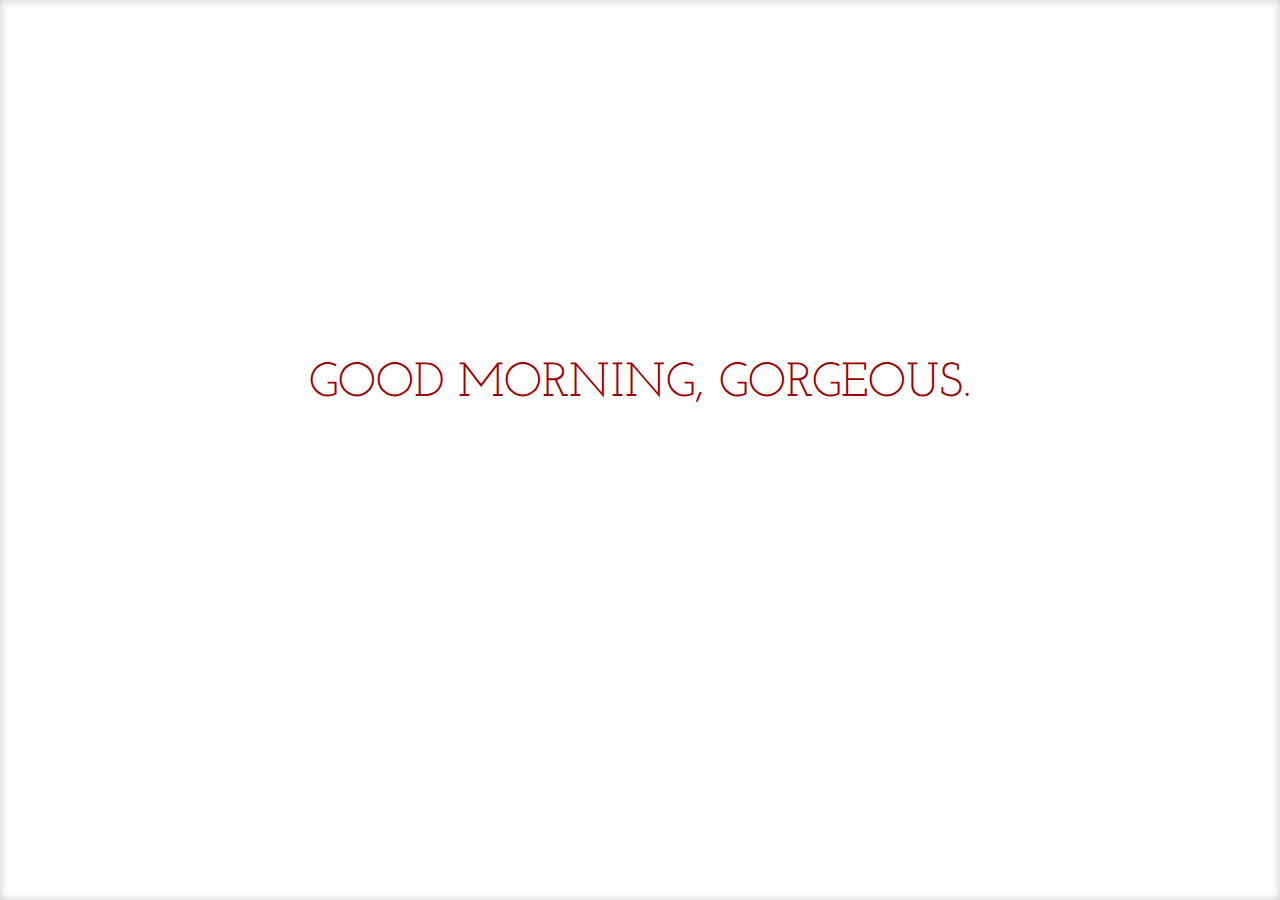
<file: codepen_NPywRV/index.html>
<!DOCTYPE html>
<html>

<head>

  <meta charset="UTF-8">

  <title>CodePen - A Pen by  Nick Perez Rivera</title>

  <link rel="stylesheet" href="css/reset.css">

  <link rel='stylesheet prefetch' href='http://maxcdn.bootstrapcdn.com/font-awesome/4.3.0/css/font-awesome.min.css'>

    <link rel="stylesheet" href="css/style.css" media="screen" type="text/css" />

</head>

<body>

  <div class='one red'>
  <h1>Are you ready?!</h1>
</div>
<div class='two white'>
  <h1>No, it's not a card!</h1>
</div>
<div class='three red'>
  <h1>Well, for us really.</h1>
</div>
<div class='four white'>
  <h1>I got something for you.</h1>
</div>
<div class='five red'>
  <h1>Happy Valentines Day!</h1>
  <i class="fa fa-heart"></i>
</div>
<div class='six white'>
  <h1>Good morning, gorgeous.</h1>
</div>

  <script src='http://codepen.io/assets/libs/fullpage/jquery.js'></script>

  <script src="js/index.js"></script>

</body>

</html>
</file>
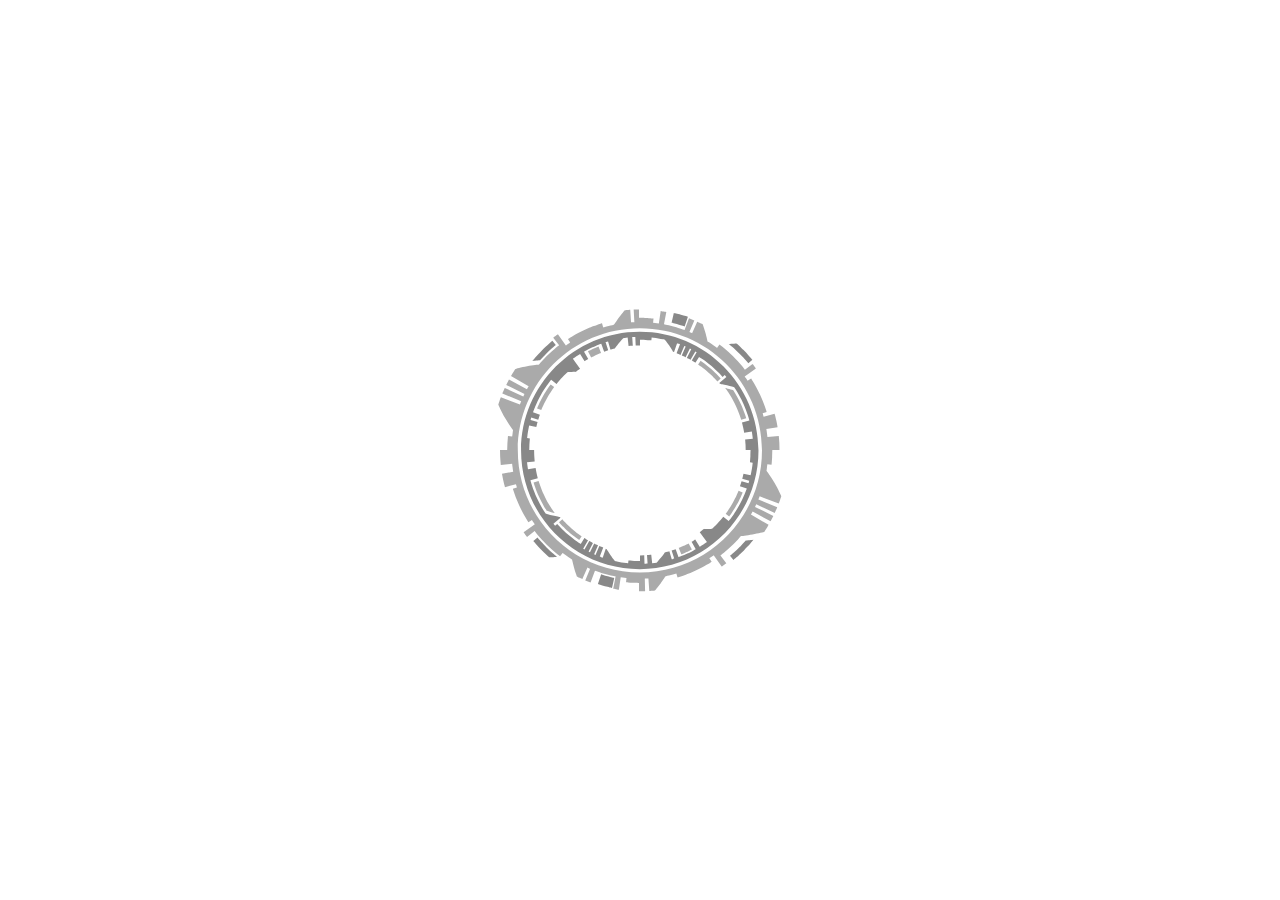
<file: conceptual-spinner/index.html>
<!DOCTYPE html>
<html>

<head>

  <meta charset="UTF-8">

  <title>CodePen - Conceptual spinner</title>

    <style>
body {
  background:url(http://eric-huguenin.com/build/css/img/bg_text_white.jpg);
}

.border, 
.inside {
  position:absolute;
  top:0;
  right:0;
  bottom:0;
  left:0;
  margin:auto;
}

.border {
  animation:borderAnim 300s linear infinite
}
@keyframes borderAnim {
  to {transform:rotate(360deg);}
}

.inside {
  animation:insideAnim 60s linear infinite
}
@keyframes insideAnim {
  to {transform:rotate(-360deg);}
}

</style>

    <script src="js/prefixfree.min.js"></script>

</head>

<body>

  <svg version="1.1" class="border" xmlns="http://www.w3.org/2000/svg" xmlns:xlink="http://www.w3.org/1999/xlink" x="0px" y="0px"
	 width="300px" height="300px" viewBox="0 0 300 300" enable-background="new 0 0 300 300" xml:space="preserve">
<g>
	<path fill="#888" d="M255.705,240.547c0,0-0.225,0.259-0.617,0.712c-0.395,0.451-0.94,1.113-1.662,1.845c-0.709,0.744-1.537,1.612-2.423,2.542
		c-0.443,0.465-0.901,0.945-1.367,1.434c-0.487,0.466-0.983,0.939-1.478,1.413c-0.992,0.945-1.984,1.891-2.914,2.777
		c-0.937,0.879-1.868,1.637-2.637,2.318c-1.554,1.346-2.59,2.243-2.59,2.243l3.442,4.161c0,0,1.344-1.163,3.358-2.907
		c0.503-0.437,1.048-0.91,1.625-1.41c0.554-0.525,1.137-1.08,1.741-1.653c1.195-1.16,2.515-2.352,3.751-3.627
		c1.226-1.286,2.452-2.572,3.602-3.777c1.15-1.205,2.126-2.417,3.012-3.413c0.871-1.009,1.596-1.85,2.104-2.438
		c0.481-0.611,0.756-0.96,0.756-0.96c0,0-1.907,0.274-3.862,0.431C257.625,240.392,255.705,240.547,255.705,240.547z"/>
	<path fill="#888" d="M120.037,276.996c-0.765-0.218-1.581-0.45-2.396-0.682c-1.625-0.483-3.277-0.882-4.474-1.317
		c-1.205-0.408-2.009-0.68-2.009-0.68l-3.255,9.667c0,0,0.867,0.292,2.167,0.731c1.292,0.466,3.072,0.902,4.826,1.422
		c0.88,0.249,1.761,0.499,2.586,0.732c0.83,0.214,1.614,0.38,2.281,0.539c1.337,0.309,2.229,0.515,2.229,0.515l2.229-9.954
		c0,0-0.827-0.191-2.066-0.477C121.534,277.346,120.807,277.194,120.037,276.996z"/>
	<path fill="#888" d="M63.728,254.041c-0.963-0.855-2.133-1.802-3.304-2.908c-1.166-1.111-2.409-2.297-3.652-3.482
		c-1.238-1.191-2.386-2.472-3.508-3.626c-0.556-0.583-1.092-1.147-1.601-1.681c-0.483-0.558-0.94-1.085-1.362-1.572
		c-1.687-1.948-2.812-3.246-2.812-3.246l-4.161,3.442c0,0,0.938,1.083,2.344,2.709c0.713,0.804,1.505,1.777,2.426,2.755
		c0.927,0.972,1.915,2.01,2.904,3.047c0.496,0.517,0.992,1.033,1.48,1.542c0.51,0.487,1.012,0.966,1.498,1.43
		c0.972,0.927,1.88,1.792,2.658,2.533c0.765,0.755,1.464,1.317,1.932,1.734c0.474,0.411,0.744,0.645,0.744,0.645
		s1.935-0.11,3.87-0.22c1.9-0.105,3.832-0.341,3.832-0.341s-0.338-0.265-0.929-0.729C65.507,255.595,64.705,254.881,63.728,254.041z
		"/>
	<path fill="#888" d="M50.106,60.282c0,0,0.225-0.259,0.617-0.712c0.395-0.451,0.94-1.113,1.662-1.845c0.709-0.744,1.537-1.612,2.423-2.542
		c0.443-0.465,0.901-0.945,1.367-1.433c0.487-0.466,0.983-0.939,1.478-1.413c0.992-0.945,1.984-1.891,2.914-2.777
		c0.937-0.879,1.868-1.637,2.637-2.319c1.554-1.346,2.59-2.243,2.59-2.243l-3.442-4.161c0,0-1.343,1.163-3.358,2.907
		c-0.503,0.437-1.048,0.91-1.625,1.41c-0.554,0.525-1.137,1.08-1.741,1.653c-1.195,1.16-2.515,2.352-3.751,3.627
		c-1.226,1.286-2.452,2.572-3.601,3.777c-1.15,1.205-2.127,2.417-3.012,3.413c-0.871,1.009-1.596,1.85-2.104,2.438
		c-0.481,0.611-0.756,0.959-0.756,0.959c0,0,1.907-0.273,3.862-0.431C48.187,60.437,50.106,60.282,50.106,60.282z"/>
	<path fill="#888" d="M185.775,23.833c0.765,0.218,1.581,0.45,2.396,0.682c1.625,0.483,3.278,0.882,4.475,1.316
		c1.205,0.408,2.008,0.681,2.008,0.681l3.256-9.667c0,0-0.867-0.293-2.167-0.732c-1.292-0.465-3.072-0.902-4.826-1.421
		c-0.88-0.25-1.76-0.499-2.585-0.733c-0.831-0.213-1.614-0.38-2.282-0.539c-1.337-0.309-2.229-0.515-2.229-0.515l-2.229,9.954
		c0,0,0.827,0.191,2.066,0.477C184.278,23.483,185.005,23.635,185.775,23.833z"/>
	<path fill="#888" d="M242.084,46.788c0.963,0.855,2.133,1.802,3.303,2.908c1.166,1.111,2.409,2.296,3.652,3.482
		c1.237,1.191,2.385,2.472,3.508,3.625c0.555,0.583,1.092,1.147,1.601,1.682c0.483,0.558,0.94,1.085,1.362,1.572
		c1.687,1.948,2.812,3.246,2.812,3.246l4.161-3.442c0,0-0.938-1.083-2.344-2.708c-0.713-0.804-1.505-1.778-2.426-2.755
		c-0.927-0.973-1.915-2.01-2.903-3.047c-0.497-0.517-0.993-1.034-1.481-1.542c-0.51-0.487-1.012-0.966-1.498-1.43
		c-0.973-0.927-1.88-1.792-2.658-2.533c-0.765-0.755-1.464-1.317-1.932-1.734c-0.474-0.411-0.744-0.646-0.744-0.646
		s-1.935,0.11-3.87,0.22c-1.9,0.105-3.831,0.341-3.831,0.341s0.337,0.266,0.928,0.73C240.305,45.234,241.107,45.948,242.084,46.788z
		"/>
</g>
<path fill="#aaa" d="M290.788,195.03c-0.318-0.751-0.853-1.843-1.479-3.122c-1.289-2.571-2.892-5.86-4.834-9.055
	c-0.94-1.593-1.891-3.147-2.788-4.574c-0.887-1.425-1.837-2.745-2.596-3.847c-1.549-2.208-2.593-3.607-2.593-3.607
	s0.069-0.405,0.174-1.014c0.077-0.612,0.18-1.429,0.283-2.246c0.208-1.633,0.417-3.266,0.417-3.266l4.176,0.449
	c0,0,0.127-0.889,0.209-2.233c0.102-1.343,0.238-3.34,0.375-5.13c0.1-3.59,0.2-7.387,0.2-7.387h7.2c0,0-0.093-3.417-0.187-7.041
	c-0.137-1.808-0.274-3.512-0.377-4.868c-0.052-0.678-0.095-1.191-0.125-1.587c-0.026-0.396-0.058-0.569-0.058-0.569l-11.34,1.168
	c0,0-0.257-2.012-0.513-4.023c-0.214-2.018-0.602-4.009-0.601-4.009l11.243-1.882c0,0-0.152-0.854-0.381-2.135
	c-0.229-1.281-0.51-2.994-0.934-4.678c-0.391-1.69-0.781-3.381-1.074-4.649c-0.348-1.254-0.58-2.09-0.58-2.09l-11,2.994
	l-0.949-3.343l4.021-1.213c0,0-0.04-0.139-0.114-0.401c-0.077-0.26-0.172-0.648-0.344-1.125c-0.325-0.96-0.79-2.333-1.347-3.979
	c-0.516-1.662-1.306-3.532-2.095-5.557c-0.751-2.041-1.75-4.136-2.699-6.25c-1.934-4.213-4.139-8.299-5.911-11.291
	c-0.842-1.522-1.628-2.74-2.183-3.589c-0.548-0.854-0.86-1.342-0.86-1.342l-3.527,2.281c0,0-0.704-1.097-1.407-2.195
	c-0.756-1.062-1.513-2.124-1.513-2.124l11.274-7.958c0,0-0.837-1.176-1.674-2.353c-0.41-0.595-0.846-1.169-1.187-1.59
	c-0.334-0.426-0.557-0.71-0.557-0.71l-7.612,5.85c0,0-0.347-0.441-0.953-1.213c-0.623-0.758-1.436-1.905-2.549-3.168
	c-1.108-1.267-2.375-2.768-3.778-4.335c-1.461-1.513-2.98-3.167-4.569-4.75c-1.637-1.535-3.222-3.126-4.798-4.52
	c-1.592-1.375-3.079-2.658-4.353-3.757c-2.646-2.08-4.411-3.466-4.411-3.466l-2.529,3.353c0,0-0.141-0.111-0.388-0.306
	c-0.256-0.182-0.622-0.443-1.062-0.755c-0.878-0.625-2.049-1.458-3.221-2.291c-1.158-0.854-2.407-1.571-3.302-2.17
	c-0.907-0.582-1.512-0.97-1.512-0.97s-0.054-0.269-0.148-0.738c-0.098-0.466-0.226-1.158-0.42-1.937
	c-0.376-1.578-0.911-3.702-1.502-5.859c-0.573-2.183-1.268-4.277-1.805-5.883c-0.552-1.61-0.92-2.683-0.92-2.683
	s-0.337-0.172-0.843-0.431c-0.503-0.264-1.18-0.605-1.875-0.906c-1.38-0.625-2.761-1.25-2.761-1.25l-5.141,11.503
	c0,0-0.66-0.299-1.319-0.597c-0.33-0.149-0.659-0.299-0.907-0.411c-0.248-0.112-0.418-0.172-0.418-0.172l4.879-11.617l-5.329-2.102
	l-4.4,11.807c0,0-0.308-0.133-0.86-0.33c-0.555-0.188-1.348-0.455-2.3-0.776c-0.951-0.322-2.061-0.699-3.25-1.102
	c-1.201-0.366-2.495-0.713-3.781-1.084c-2.561-0.792-5.191-1.315-7.145-1.784c-0.978-0.229-1.793-0.422-2.373-0.508
	c-0.577-0.103-0.907-0.161-0.907-0.161l2.361-12.377c0,0-1.41-0.251-2.819-0.503c-0.705-0.125-1.41-0.251-1.938-0.345
	c-0.527-0.102-0.885-0.13-0.885-0.13L168.84,23.48l-5.748-0.731l0.43-4.178c0,0-0.213-0.031-0.588-0.054
	c-0.375-0.028-0.912-0.069-1.555-0.118c-1.287-0.098-3.393-0.229-5.108-0.359c-3.44-0.088-7.271-0.177-7.271-0.177v-8.4l-5.33,0.144
	l0.698,12.59c0,0-0.773,0.003-1.64,0.061c-0.867,0.067-1.685,0.133-1.685,0.133l-0.816-12.572c0,0-1.386,0.106-2.784,0.212
	c-0.699,0.054-1.392,0.107-1.917,0.148c-0.522,0.061-0.867,0.102-0.867,0.102l-0.113,0.014l0.012,0.109c0,0-2.96,3.507-5.591,7.021
	C126.323,21.07,124,24.654,124,24.654c0,0-2.712,0.624-5.424,1.248c-1.361,0.291-2.683,0.738-3.691,1.003
	c-1.004,0.285-1.673,0.475-1.673,0.475l-1.195-4.026c0,0-0.566,0.161-1.558,0.442c-0.977,0.329-2.372,0.8-4.045,1.364
	c-0.833,0.294-1.752,0.565-2.693,0.938c-0.941,0.372-1.934,0.763-2.961,1.168c-1.021,0.418-2.101,0.793-3.155,1.277
	c-1.057,0.478-2.129,0.963-3.203,1.449c-4.29,1.948-8.44,4.191-11.482,5.987c-0.763,0.445-1.475,0.833-2.084,1.212
	c-0.604,0.388-1.131,0.726-1.565,1.004c-0.868,0.556-1.363,0.874-1.363,0.874l2.281,3.527c0,0-1.097,0.704-2.195,1.407
	c-1.062,0.756-2.124,1.513-2.124,1.513l-7.958-11.274c0,0-1.176,0.837-2.353,1.674c-0.595,0.41-1.169,0.846-1.59,1.188
	c-0.426,0.334-0.709,0.557-0.709,0.557l5.849,7.612c0,0-1.391,1.093-3.477,2.732c-1.004,0.866-2.176,1.877-3.432,2.96
	c-1.276,1.061-2.55,2.289-3.826,3.514c-2.613,2.388-4.973,5.031-6.816,6.938c-1.737,2.006-2.895,3.343-2.895,3.343
	s-0.361,0.03-0.992,0.082c-0.631,0.055-1.55,0.125-2.608,0.266c-2.137,0.262-5.028,0.662-7.985,1.151
	c-2.874,0.544-5.81,1.178-8.039,1.696c-1.125,0.25-2.022,0.502-2.662,0.675c-0.639,0.175-1.005,0.275-1.005,0.275
	s-1.13,1.764-2.26,3.529c-0.582,0.872-1.08,1.795-1.479,2.472c-0.392,0.681-0.653,1.135-0.653,1.135l17.658,10.216l-1.733,3.013
	l-17.928-9.733l-2.757,5.379l18.31,8.995c0,0-0.083,0.161-0.207,0.403c-0.127,0.24-0.291,0.563-0.433,0.896
	c-0.298,0.66-0.595,1.32-0.595,1.32L14.782,87.95c0,0-0.623,1.377-1.245,2.755c-0.309,0.69-0.618,1.38-0.849,1.897
	c-0.209,0.527-0.348,0.878-0.348,0.878l18.844,7.814l-1.274,3.233l-19.05-7.297c0,0-0.179,0.456-0.447,1.138
	c-0.283,0.677-0.596,1.604-0.908,2.531c-0.627,1.853-1.254,3.706-1.254,3.706s0.19,0.434,0.522,1.194
	c0.318,0.751,0.853,1.843,1.479,3.122c1.289,2.571,2.892,5.86,4.834,9.055c0.94,1.592,1.891,3.147,2.788,4.574
	c0.887,1.425,1.837,2.746,2.596,3.847c1.549,2.208,2.593,3.607,2.593,3.607s-0.069,0.405-0.174,1.014
	c-0.077,0.612-0.18,1.429-0.283,2.245c-0.208,1.633-0.417,3.266-0.417,3.266l-4.176-0.449c0,0-0.127,0.889-0.209,2.233
	c-0.102,1.343-0.238,2.926-0.375,4.716c-0.1,3.589-0.2,6.972-0.2,6.972h-7.2c0,0,0.093,3.831,0.187,7.455
	c0.137,1.809,0.274,3.72,0.377,5.076c0.052,0.678,0.095,1.295,0.125,1.69c0.026,0.396,0.058,0.672,0.058,0.672l11.34-1.168
	c0,0,0.257,2.012,0.513,4.023c0.214,2.019,0.602,4.009,0.602,4.009l-11.244,1.882c0,0,0.152,0.854,0.381,2.135
	c0.229,1.281,0.51,2.994,0.934,4.678c0.391,1.69,0.781,3.381,1.074,4.649c0.348,1.254,0.58,2.09,0.58,2.09l11-2.994l0.949,3.343
	l-4.021,1.213c0,0,0.04,0.139,0.114,0.4c0.077,0.261,0.172,0.648,0.344,1.125c0.325,0.961,0.79,2.333,1.347,3.98
	c0.516,1.662,1.307,3.532,2.095,5.557c0.751,2.041,1.75,4.135,2.699,6.25c1.934,4.213,4.139,8.298,5.911,11.291
	c0.842,1.522,1.628,2.74,2.183,3.589c0.547,0.854,0.86,1.342,0.86,1.342l3.526-2.281c0,0,0.704,1.098,1.407,2.195
	c0.756,1.062,1.513,2.124,1.513,2.124l-11.274,7.958c0,0,0.837,1.176,1.674,2.353c0.41,0.595,0.846,1.169,1.188,1.59
	c0.334,0.426,0.557,0.709,0.557,0.709l7.612-5.849c0,0,0.347,0.441,0.953,1.213c0.623,0.758,1.437,1.905,2.549,3.168
	c1.108,1.267,2.375,2.768,3.777,4.335c1.462,1.513,2.98,3.167,4.569,4.75c1.637,1.535,3.221,3.126,4.797,4.52
	c1.592,1.375,3.079,2.657,4.353,3.757c2.647,2.08,4.411,3.466,4.411,3.466l2.529-3.353c0,0,0.141,0.111,0.388,0.306
	c0.256,0.182,0.622,0.442,1.061,0.755c0.878,0.625,2.05,1.458,3.221,2.291c1.157,0.854,2.406,1.57,3.302,2.17
	c0.907,0.582,1.512,0.97,1.512,0.97s0.054,0.269,0.147,0.738c0.099,0.466,0.226,1.158,0.42,1.937
	c0.376,1.578,0.911,3.702,1.501,5.859c0.573,2.183,1.268,4.277,1.805,5.883c0.552,1.609,0.92,2.683,0.92,2.683
	s0.337,0.173,0.843,0.431c0.503,0.264,1.18,0.605,1.875,0.906c1.38,0.625,2.761,1.25,2.761,1.25l5.142-11.503
	c0,0,0.659,0.298,1.319,0.597c0.33,0.149,0.66,0.299,0.907,0.411c0.248,0.112,0.418,0.172,0.418,0.171l-4.879,11.617l5.328,2.101
	l4.4-11.807c0,0,0.308,0.132,0.86,0.33c0.555,0.188,1.348,0.455,2.3,0.776c0.951,0.322,2.061,0.699,3.25,1.102
	c1.201,0.365,2.495,0.713,3.782,1.084c2.561,0.792,5.191,1.315,7.144,1.784c0.978,0.229,1.793,0.422,2.374,0.508
	c0.577,0.103,0.907,0.161,0.907,0.161l-2.361,12.376c0,0,1.41,0.252,2.819,0.504c0.705,0.125,1.41,0.251,1.938,0.345
	c0.527,0.102,0.885,0.131,0.885,0.13l1.855-12.462l5.748,0.731l-0.43,4.178c0,0,0.213,0.03,0.589,0.054
	c0.375,0.029,0.911,0.069,1.555,0.118c1.287,0.098,2.611,0.229,4.327,0.359c3.44,0.089,6.49,0.177,6.49,0.177v8.4l6.111-0.144
	l-0.309-12.59c0,0,0.968-0.003,1.835-0.061c0.867-0.067,1.783-0.133,1.783-0.133l0.865,12.572c0,0,1.411-0.106,2.809-0.213
	c0.699-0.054,1.404-0.107,1.929-0.147c0.521-0.062,0.873-0.102,0.873-0.102l0.116-0.015l-0.011-0.108c0,0,2.962-3.507,5.593-7.021
	c2.644-3.646,4.967-7.229,4.967-7.229s2.712-0.624,5.424-1.248c1.361-0.291,2.683-0.738,3.691-1.003
	c1.004-0.285,1.673-0.475,1.673-0.475l1.195,4.026c0,0,0.566-0.161,1.558-0.442c0.977-0.329,2.372-0.8,4.045-1.364
	c0.833-0.294,1.752-0.565,2.693-0.938c0.941-0.372,1.935-0.763,2.961-1.168c1.022-0.418,2.102-0.793,3.155-1.277
	c1.057-0.478,2.13-0.963,3.203-1.449c4.29-1.948,8.44-4.191,11.482-5.987c0.763-0.445,1.475-0.833,2.084-1.212
	c0.604-0.388,1.131-0.726,1.565-1.004c0.868-0.556,1.363-0.875,1.363-0.875l-2.281-3.526c0,0,1.097-0.704,2.195-1.407
	c1.062-0.756,2.124-1.513,2.124-1.513l7.958,11.274c0,0,1.176-0.837,2.353-1.674c0.595-0.41,1.169-0.846,1.59-1.188
	c0.426-0.334,0.709-0.557,0.709-0.557l-5.849-7.612c0,0,1.391-1.093,3.477-2.732c1.005-0.867,2.177-1.877,3.432-2.96
	c1.276-1.061,2.55-2.289,3.826-3.514c2.613-2.388,4.973-5.032,6.816-6.938c1.737-2.006,2.895-3.343,2.895-3.343
	s0.361-0.029,0.992-0.082c0.631-0.055,1.55-0.125,2.608-0.265c2.137-0.262,5.028-0.662,7.985-1.151
	c2.874-0.543,5.811-1.178,8.039-1.696c1.125-0.25,2.022-0.502,2.662-0.675c0.64-0.175,1.005-0.276,1.005-0.276
	s1.13-1.764,2.26-3.528c0.582-0.872,1.08-1.795,1.479-2.472c0.392-0.681,0.653-1.135,0.653-1.135l-17.658-10.216l1.733-3.013
	l17.928,9.733l2.757-5.379l-18.31-8.995c0,0,0.083-0.161,0.207-0.402c0.127-0.24,0.291-0.563,0.433-0.896
	c0.298-0.66,0.595-1.32,0.595-1.32l18.509,8.577c0,0,0.623-1.377,1.245-2.754c0.309-0.69,0.618-1.38,0.849-1.897
	c0.209-0.527,0.348-0.878,0.348-0.878l-18.844-7.814l1.274-3.233l19.05,7.297c0,0,0.179-0.455,0.447-1.138
	c0.283-0.677,0.596-1.604,0.908-2.531c0.627-1.853,1.254-3.706,1.254-3.706S291.121,195.791,290.788,195.03z M149.903,272.528
	c-67.426,0-122.085-54.659-122.085-122.085S82.478,28.358,149.903,28.358s122.085,54.659,122.085,122.085
	S217.329,272.528,149.903,272.528z"/>
</svg>

<svg version="1.1" class="inside" xmlns="http://www.w3.org/2000/svg" xmlns:xlink="http://www.w3.org/1999/xlink" x="0px" y="0px"
	 width="300px" height="300px" viewBox="0 0 300 300" enable-background="new 0 0 300 300" xml:space="preserve">
<g>
	<path fill="#aaa" d="M197.135,244.157c-0.454,0.233-0.984,0.505-1.553,0.796c-0.574,0.28-1.201,0.547-1.819,0.832
		c-1.245,0.551-2.473,1.144-3.421,1.523c-0.951,0.374-1.584,0.624-1.584,0.624l2.552,6.4c0,0,0.675-0.267,1.688-0.666
		c1.011-0.405,2.321-1.034,3.647-1.623c0.66-0.303,1.327-0.59,1.939-0.888c0.605-0.31,1.171-0.599,1.656-0.847
		c0.969-0.497,1.615-0.828,1.615-0.828l-3.205-6.099C198.651,243.381,198.045,243.691,197.135,244.157z"/>
	<path fill="#aaa" d="M81.514,228.406c-1.24-1.029-2.389-2.159-3.482-3.201c-0.545-0.522-1.072-1.026-1.572-1.505
		c-0.478-0.501-0.929-0.975-1.345-1.413c-0.834-0.874-1.529-1.602-2.016-2.112c-0.461-0.533-0.724-0.837-0.724-0.837l-3.331,2.963
		c0,0,0.275,0.317,0.756,0.873c0.507,0.532,1.231,1.292,2.101,2.203c0.435,0.456,0.905,0.95,1.403,1.472
		c0.521,0.499,1.071,1.025,1.639,1.57c1.139,1.086,2.339,2.263,3.631,3.337c2.503,2.241,5.172,4.285,7.182,5.801
		c2.053,1.46,3.421,2.433,3.421,2.433l2.505-3.688c0,0-1.313-0.934-3.281-2.333C86.475,232.515,83.913,230.556,81.514,228.406z"/>
	<path fill="#aaa" d="M248.16,191.82c-0.297,0.66-0.722,1.602-1.231,2.733c-0.255,0.565-0.532,1.177-0.824,1.825
		c-0.3,0.645-0.66,1.303-1.008,1.995c-0.715,1.375-1.428,2.87-2.285,4.286c-1.599,2.897-3.417,5.665-4.784,7.734
		c-1.438,2.022-2.396,3.37-2.396,3.37l3.583,2.652c0,0,0.999-1.404,2.497-3.511c1.426-2.154,3.318-5.038,4.984-8.057
		c0.891-1.477,1.637-3.032,2.381-4.465c0.363-0.722,0.736-1.408,1.049-2.079c0.305-0.675,0.594-1.313,0.86-1.901
		c0.53-1.179,0.973-2.161,1.282-2.848c0.277-0.702,0.435-1.103,0.435-1.103l-4.126-1.689
		C248.576,190.762,248.425,191.147,248.16,191.82z"/>
	<path fill="#aaa" d="M61.566,208.592c-0.314-0.49-0.523-0.817-0.523-0.817l-0.257-0.402c0,0-0.246-0.383-0.676-1.053
		c-0.447-0.66-1.026-1.64-1.696-2.829c-0.669-1.19-1.512-2.544-2.257-4.081c-0.769-1.523-1.645-3.122-2.357-4.798
		c-0.753-1.657-1.52-3.309-2.111-4.911c-0.623-1.588-1.235-3.06-1.64-4.364c-0.438-1.293-0.802-2.371-1.058-3.125
		c-0.252-0.755-0.359-1.199-0.358-1.199l-5.044,1.522c0,0,0.113,0.465,0.377,1.259c0.268,0.792,0.651,1.924,1.11,3.282
		c0.428,1.369,1.068,2.916,1.722,4.583c0.623,1.682,1.426,3.417,2.217,5.157c0.751,1.759,1.667,3.438,2.475,5.038
		c0.785,1.612,1.666,3.036,2.37,4.285c0.705,1.249,1.313,2.276,1.781,2.97c0.451,0.704,0.709,1.106,0.709,1.106l0.271,0.422
		l0.026,0.041c0,0,0.493,0.159,1.232,0.397c0.732,0.239,1.713,0.541,2.724,0.801c2.002,0.542,3.954,1.015,3.954,1.015
		s-0.899-1.265-1.799-2.53C62.295,209.737,61.876,209.084,61.566,208.592z"/>
	<path fill="#aaa" d="M106.813,47.164c-1.011,0.405-2.321,1.034-3.647,1.623c-0.66,0.303-1.327,0.59-1.939,0.888
		c-0.605,0.31-1.171,0.6-1.656,0.848c-0.969,0.497-1.615,0.827-1.615,0.827l3.205,6.1c0,0,0.606-0.311,1.516-0.776
		c0.454-0.233,0.984-0.505,1.553-0.797c0.574-0.279,1.2-0.547,1.819-0.831c1.245-0.551,2.473-1.144,3.421-1.523
		c0.951-0.374,1.584-0.624,1.584-0.624l-2.552-6.4C108.501,46.498,107.826,46.764,106.813,47.164z"/>
	<path fill="#aaa" d="M230.012,77.655c-0.507-0.532-1.231-1.292-2.101-2.203c-0.434-0.456-0.905-0.95-1.403-1.472
		c-0.521-0.499-1.07-1.025-1.639-1.57c-1.139-1.086-2.339-2.263-3.631-3.337c-2.503-2.241-5.172-4.286-7.182-5.801
		c-2.053-1.46-3.421-2.433-3.421-2.433l-2.505,3.688c0,0,1.313,0.933,3.281,2.333c1.926,1.455,4.488,3.413,6.887,5.563
		c1.24,1.029,2.39,2.159,3.482,3.201c0.545,0.522,1.073,1.026,1.573,1.505c0.477,0.501,0.928,0.975,1.345,1.413
		c0.834,0.874,1.529,1.602,2.015,2.112c0.461,0.533,0.724,0.837,0.724,0.837l3.331-2.963
		C230.768,78.527,230.493,78.21,230.012,77.655z"/>
	<path fill="#aaa" d="M51.652,109.009c0.297-0.66,0.722-1.602,1.231-2.733c0.255-0.565,0.532-1.177,0.824-1.825
		c0.3-0.644,0.66-1.302,1.008-1.995c0.715-1.375,1.428-2.869,2.285-4.286c1.599-2.897,3.416-5.665,4.784-7.733
		c1.438-2.022,2.397-3.37,2.397-3.37l-3.583-2.653c0,0-0.999,1.404-2.497,3.511c-1.426,2.154-3.318,5.039-4.985,8.057
		c-0.891,1.477-1.637,3.032-2.381,4.466c-0.363,0.722-0.736,1.408-1.049,2.079c-0.305,0.675-0.593,1.313-0.86,1.901
		c-0.53,1.179-0.973,2.161-1.282,2.848c-0.276,0.701-0.435,1.102-0.435,1.102l4.126,1.689
		C51.235,110.067,51.387,109.682,51.652,109.009z"/>
	<path fill="#aaa" d="M255.847,117.036c-0.268-0.792-0.65-1.924-1.11-3.282c-0.428-1.37-1.067-2.916-1.722-4.584
		c-0.623-1.681-1.426-3.417-2.217-5.156c-0.751-1.759-1.667-3.439-2.475-5.038c-0.785-1.612-1.666-3.036-2.37-4.285
		c-0.705-1.249-1.313-2.276-1.781-2.97c-0.452-0.704-0.709-1.106-0.709-1.106l-0.271-0.422l-0.026-0.041
		c0,0-0.493-0.159-1.232-0.397c-0.732-0.239-1.713-0.541-2.724-0.802c-2.002-0.542-3.954-1.015-3.954-1.015s0.899,1.265,1.799,2.53
		c0.462,0.624,0.881,1.277,1.191,1.77c0.314,0.49,0.523,0.817,0.523,0.817l0.258,0.402c0,0,0.246,0.383,0.676,1.054
		c0.447,0.66,1.026,1.639,1.696,2.829c0.669,1.19,1.512,2.544,2.257,4.081c0.769,1.523,1.645,3.121,2.357,4.797
		c0.753,1.657,1.52,3.309,2.111,4.911c0.623,1.588,1.235,3.06,1.64,4.365c0.438,1.293,0.802,2.37,1.058,3.125
		c0.252,0.755,0.359,1.198,0.358,1.198l5.044-1.522C256.224,118.294,256.111,117.829,255.847,117.036z"/>
	<path fill="#888" d="M149.781,31.703c-65.458,0-118.711,53.254-118.711,118.711s53.254,118.711,118.711,118.711s118.711-53.254,118.711-118.711
		S215.238,31.703,149.781,31.703z M255.169,139.916c0.022,0.299,0.055,0.728,0.094,1.241c0.078,1.027,0.183,2.189,0.287,3.559
		c0.071,2.746,0.141,5.285,0.141,5.285h4.864c0,0-0.083,3.202-0.167,6.197c-0.113,1.494-0.227,3.092-0.312,4.212
		c-0.07,1.122-0.176,1.916-0.175,1.916l2.821,0.329c0,0-0.101,0.807-0.251,1.998c-0.17,1.188-0.306,2.793-0.623,4.364
		c-0.283,1.576-0.566,3.154-0.778,4.336c-0.27,1.17-0.449,1.952-0.449,1.952l-7.119-1.593c0,0-0.296,1.285-0.592,2.569
		c-0.134,0.646-0.329,1.276-0.462,1.752c-0.135,0.476-0.225,0.792-0.225,0.792l7.03,1.948l-0.7,2.464l-6.984-2.107
		c0,0-0.09,0.317-0.225,0.792c-0.158,0.469-0.368,1.093-0.578,1.717c-0.422,1.249-0.844,2.497-0.844,2.497l6.87,2.454
		c0,0-0.047,0.138-0.135,0.397c-0.082,0.262-0.221,0.639-0.414,1.113c-0.375,0.951-0.911,2.311-1.554,3.942
		c-0.669,1.62-1.548,3.468-2.441,5.469c-0.498,0.977-1.012,1.985-1.534,3.01c-0.527,1.022-1.041,2.073-1.644,3.075
		c-1.16,2.03-2.311,4.064-3.531,5.886c-0.597,0.918-1.151,1.822-1.719,2.65c-0.582,0.818-1.131,1.592-1.639,2.307
		c-0.509,0.713-0.977,1.367-1.39,1.946c-0.44,0.56-0.823,1.048-1.139,1.45c-0.632,0.804-0.993,1.263-0.993,1.263l-5.387-4.295
		c0,0-0.159,0.202-0.437,0.556c-0.28,0.352-0.664,0.869-1.18,1.442c-0.505,0.583-1.095,1.264-1.727,1.992
		c-0.626,0.734-1.3,1.511-2.025,2.242c-1.42,1.488-2.822,2.996-3.967,4.033c-1.117,1.065-1.861,1.775-1.861,1.775
		s-0.487,0.042-1.242,0.062c-0.748,0.013-1.745,0.03-2.743,0.047c-0.978,0.001-1.956,0.002-2.689,0.003
		c-0.72,0.001-1.215-0.026-1.215-0.026l-0.096-0.117c0,0-1.08,0.848-2.16,1.695c-0.54,0.423-1.08,0.847-1.485,1.164
		c-0.42,0.298-0.7,0.496-0.7,0.496l7.19,9.806c0,0-1.774,1.261-3.548,2.522c-1.833,1.176-3.665,2.352-3.665,2.352l-4.493-7.229
		c0,0-0.886,0.595-1.822,1.107c-0.924,0.531-1.849,1.063-1.849,1.063l4.196,7.405c0,0-0.257,0.147-0.707,0.406
		c-0.45,0.258-1.085,0.638-1.883,1.03c-1.594,0.785-3.659,1.956-5.841,2.885c-1.08,0.488-2.159,0.976-3.171,1.433
		c-1.033,0.409-1.997,0.791-2.823,1.118c-0.827,0.326-1.516,0.597-1.999,0.787c-0.48,0.197-0.764,0.281-0.764,0.281l-2.899-8.002
		l-4.039,1.366l2.569,8.114c0,0-0.604,0.213-1.224,0.377c-0.616,0.175-1.232,0.351-1.232,0.351l-2.384-8.17
		c0,0-1.085,0.308-2.17,0.617c-1.079,0.333-2.185,0.56-2.185,0.56s-0.476,0.656-1.19,1.639c-0.729,0.967-1.708,2.351-2.761,3.595
		c-1.046,1.267-2.135,2.543-2.972,3.502c-0.834,0.972-1.416,1.576-1.416,1.577l-4.494,0.571l-0.91-8.462
		c0,0-0.264,0.033-0.661,0.083c-0.399,0.03-0.931,0.07-1.462,0.11c-1.063,0.081-2.127,0.162-2.127,0.162l0.568,8.492
		c0,0-0.766,0.058-1.532,0.116c-0.767,0.05-1.535,0.055-1.535,0.055l-0.292-8.505L150,255.39v5.674c0,0-2.918-0.074-5.788-0.147
		c-1.432-0.109-2.887-0.218-3.961-0.299c-0.537-0.041-0.996-0.075-1.309-0.099c-0.313-0.02-0.497-0.045-0.497-0.045l-0.294,2.822
		c0,0-0.832-0.105-2.078-0.263c-1.243-0.182-2.917-0.315-4.561-0.637c-1.648-0.296-3.297-0.592-4.534-0.813
		c-1.224-0.282-2.041-0.47-2.041-0.47s-0.567-0.729-1.419-1.823c-0.418-0.549-0.904-1.171-1.405-1.866
		c-0.488-0.707-1.009-1.46-1.53-2.213c-1.018-1.516-2.002-2.957-2.688-4.126c-0.678-1.152-1.129-1.92-1.129-1.92l-1.008-0.341
		l-3.056,8.807c0,0-0.728-0.247-1.456-0.494s-1.437-0.545-1.437-0.546l3.438-9.099c0,0-0.98-0.387-1.96-0.773
		c-0.49-0.193-0.98-0.386-1.348-0.53c-0.37-0.139-0.608-0.251-0.608-0.25l-3.808,8.951l-1.401-0.632l3.929-8.899
		c0,0-0.96-0.434-1.92-0.868c-0.479-0.219-0.963-0.427-1.318-0.601c-0.351-0.181-0.585-0.301-0.585-0.301l-4.289,8.73l-1.368-0.7
		l4.407-8.671c0,0-0.938-0.48-1.876-0.96c-0.474-0.231-0.934-0.488-1.273-0.691c-0.342-0.197-0.571-0.329-0.571-0.329l-4.756,8.485
		l-1.333-0.766l4.871-8.42c0,0-0.914-0.524-1.828-1.049c-0.888-0.567-1.777-1.134-1.777-1.134l-3.69,5.819
		c0,0-0.407-0.261-1.12-0.718c-0.714-0.455-1.74-1.097-2.909-1.958c-2.386-1.652-5.486-3.978-8.426-6.496
		c-1.461-1.269-2.945-2.513-4.233-3.793c-1.312-1.253-2.555-2.404-3.534-3.478c-1.001-1.05-1.836-1.926-2.42-2.539
		c-0.558-0.637-0.876-1.001-0.876-1.001l-2.12,1.886l-1.677-1.936l7.102-6.038l-0.709-0.817c0,0-0.223-0.035-0.613-0.096
		c-0.381-0.073-0.926-0.177-1.579-0.303c-1.313-0.257-3.084-0.625-4.889-1.035c-1.753-0.444-3.529-0.938-4.879-1.326
		c-0.676-0.198-1.24-0.363-1.635-0.479c-0.388-0.125-0.61-0.196-0.61-0.196s-0.31-0.483-0.853-1.33
		c-0.532-0.853-1.342-2.04-2.222-3.521c-1.746-2.97-3.999-6.983-5.869-11.184c-0.47-1.048-0.94-2.097-1.403-3.128
		c-0.415-1.052-0.824-2.088-1.219-3.09c-0.831-1.989-1.416-3.916-1.981-5.544c-0.582-1.624-0.939-3.017-1.219-3.982
		c-0.274-0.967-0.432-1.52-0.432-1.52l7.431-2.022c0,0-0.176-0.632-0.44-1.581c-0.221-0.959-0.516-2.239-0.811-3.518
		c-0.323-1.273-0.533-2.57-0.706-3.54s-0.289-1.616-0.289-1.616l-7.595,1.271c0,0-0.339-1.762-0.532-3.545
		c-0.226-1.779-0.451-3.557-0.451-3.557l7.66-0.789c0,0-0.024-0.17-0.043-0.47c-0.022-0.3-0.055-0.728-0.094-1.241
		c-0.078-1.027-0.183-2.604-0.287-3.973c-0.071-2.747-0.141-5.7-0.141-5.7h-4.864c0,0,0.083-2.788,0.167-5.783
		c0.113-1.494,0.227-2.884,0.312-4.004c0.07-1.122,0.176-1.813,0.175-1.813l-2.821-0.277c0,0,0.101-0.781,0.251-1.973
		c0.17-1.188,0.305-2.779,0.623-4.35c0.283-1.576,0.566-3.148,0.778-4.331c0.27-1.17,0.449-1.948,0.449-1.948l7.119,1.594
		c0,0,0.296-1.284,0.592-2.568c0.134-0.646,0.329-1.275,0.462-1.751c0.135-0.476,0.225-0.792,0.225-0.792l-7.031-1.948l0.701-2.465
		l6.984,2.107c0,0,0.09-0.317,0.224-0.792c0.158-0.468,0.368-1.093,0.578-1.717c0.422-1.248,0.845-2.497,0.845-2.497l-6.871-2.454
		c0,0,0.047-0.138,0.135-0.398c0.082-0.262,0.221-0.638,0.414-1.112c0.375-0.952,0.911-2.311,1.554-3.942
		c0.669-1.62,1.548-3.468,2.441-5.47c0.498-0.976,1.012-1.985,1.534-3.01c0.527-1.022,1.041-2.073,1.644-3.075
		c1.159-2.03,2.311-4.064,3.531-5.886c0.597-0.918,1.151-1.822,1.718-2.65c0.582-0.819,1.132-1.593,1.64-2.307
		c0.509-0.713,0.977-1.367,1.39-1.946c0.44-0.56,0.823-1.048,1.139-1.451c0.632-0.804,0.993-1.263,0.993-1.263l5.387,4.296
		c0,0,0.159-0.202,0.437-0.556c0.28-0.353,0.665-0.869,1.181-1.442c0.505-0.583,1.095-1.264,1.727-1.993
		c0.626-0.734,1.3-1.511,2.025-2.242c1.42-1.488,2.822-2.996,3.967-4.032c1.117-1.065,1.861-1.775,1.861-1.775
		c0,0,0.487-0.042,1.242-0.062c0.748-0.013,1.745-0.03,2.743-0.047c0.978-0.001,1.956-0.002,2.688-0.003
		c0.721-0.001,1.215,0.026,1.215,0.026l0.096,0.117c0,0,1.08-0.848,2.16-1.695c0.54-0.423,1.08-0.847,1.485-1.164
		c0.42-0.297,0.7-0.496,0.7-0.496l-7.19-9.805c0,0,1.774-1.261,3.548-2.522c1.833-1.176,3.665-2.352,3.665-2.352l4.493,7.229
		c0,0,0.886-0.594,1.822-1.106c0.924-0.531,1.849-1.063,1.849-1.063l-4.196-7.406c0,0,0.257-0.147,0.707-0.405
		s1.085-0.638,1.883-1.03c1.594-0.785,3.659-1.956,5.841-2.885c1.08-0.488,2.16-0.976,3.172-1.433
		c1.033-0.409,1.997-0.791,2.823-1.118c0.827-0.326,1.516-0.597,1.999-0.787c0.48-0.197,0.764-0.281,0.764-0.281l2.899,8.002
		l4.039-1.366l-2.569-8.114c0,0,0.604-0.213,1.224-0.377c0.616-0.175,1.232-0.35,1.232-0.35l2.384,8.17c0,0,1.085-0.308,2.17-0.617
		c1.079-0.333,2.185-0.56,2.185-0.56s0.476-0.656,1.19-1.639c0.729-0.967,1.708-2.351,2.761-3.595
		c1.046-1.267,2.135-2.543,2.972-3.502c0.834-0.972,1.416-1.576,1.416-1.577l4.494-0.571l0.91,8.462c0,0,0.264-0.033,0.661-0.083
		c0.399-0.03,0.931-0.07,1.462-0.11c1.063-0.081,2.127-0.162,2.127-0.162l-0.568-8.492c0,0,0.766-0.058,1.532-0.116
		c0.767-0.05,1.535-0.055,1.535-0.055l0.387,8.505L150,45.44v-5.674c0,0,2.823,0.074,5.693,0.147
		c1.433,0.109,2.84,0.218,3.914,0.299c0.537,0.041,0.973,0.075,1.286,0.099c0.313,0.02,0.485,0.045,0.485,0.045l0.288-2.822
		c0,0,0.829,0.105,2.075,0.263c1.243,0.183,2.915,0.315,4.56,0.638c1.648,0.296,3.296,0.592,4.533,0.813
		c1.224,0.282,2.04,0.47,2.04,0.47s0.567,0.729,1.419,1.823c0.418,0.549,0.904,1.171,1.405,1.866c0.488,0.707,1.009,1.46,1.53,2.213
		c1.018,1.516,2.002,2.957,2.688,4.126c0.678,1.152,1.129,1.92,1.129,1.92l1.008,0.341l3.056-8.807c0,0,0.728,0.247,1.456,0.494
		s1.437,0.545,1.437,0.545l-3.438,9.1c0,0,0.98,0.387,1.96,0.773c0.49,0.193,0.98,0.385,1.348,0.53
		c0.37,0.139,0.608,0.25,0.609,0.25l3.807-8.951l1.401,0.632l-3.929,8.898c0,0,0.96,0.434,1.92,0.868
		c0.479,0.219,0.963,0.427,1.318,0.601c0.352,0.181,0.585,0.301,0.585,0.301l4.289-8.73l1.368,0.7l-4.407,8.671
		c0,0,0.938,0.48,1.876,0.96c0.474,0.231,0.934,0.488,1.273,0.691c0.342,0.197,0.571,0.329,0.571,0.329l4.756-8.485l1.333,0.766
		l-4.871,8.419c0,0,0.914,0.525,1.828,1.049c0.888,0.567,1.777,1.134,1.777,1.134l3.69-5.819c0,0,0.407,0.261,1.12,0.718
		c0.714,0.455,1.74,1.097,2.909,1.958c2.387,1.652,5.486,3.978,8.426,6.495c1.461,1.27,2.945,2.513,4.233,3.793
		c1.312,1.253,2.555,2.404,3.534,3.478c1.001,1.051,1.836,1.926,2.42,2.539c0.558,0.637,0.876,1.001,0.876,1.001l2.12-1.886
		l1.677,1.936l-7.102,6.038l0.709,0.817c0,0,0.223,0.035,0.613,0.095c0.381,0.073,0.926,0.178,1.579,0.303
		c1.313,0.257,3.085,0.625,4.889,1.035c1.753,0.444,3.529,0.938,4.879,1.326c0.677,0.198,1.24,0.363,1.635,0.479
		c0.389,0.125,0.61,0.196,0.61,0.196s0.311,0.483,0.853,1.329c0.532,0.853,1.342,2.04,2.222,3.521
		c1.746,2.97,3.999,6.983,5.869,11.184c0.47,1.048,0.94,2.097,1.403,3.129c0.416,1.052,0.824,2.087,1.219,3.089
		c0.831,1.99,1.416,3.917,1.982,5.544c0.581,1.624,0.938,3.017,1.219,3.982c0.275,0.967,0.432,1.52,0.432,1.52l-7.431,2.022
		c0,0,0.176,0.632,0.44,1.581c0.221,0.959,0.516,2.238,0.811,3.518c0.323,1.273,0.533,2.57,0.706,3.54
		c0.173,0.969,0.289,1.615,0.289,1.615l7.595-1.271c0,0,0.339,1.762,0.532,3.545c0.226,1.778,0.451,3.557,0.451,3.557l-7.66,0.789
		C255.125,139.446,255.15,139.616,255.169,139.916z"/>
</g>
</svg>

</body>

</html>
</file>
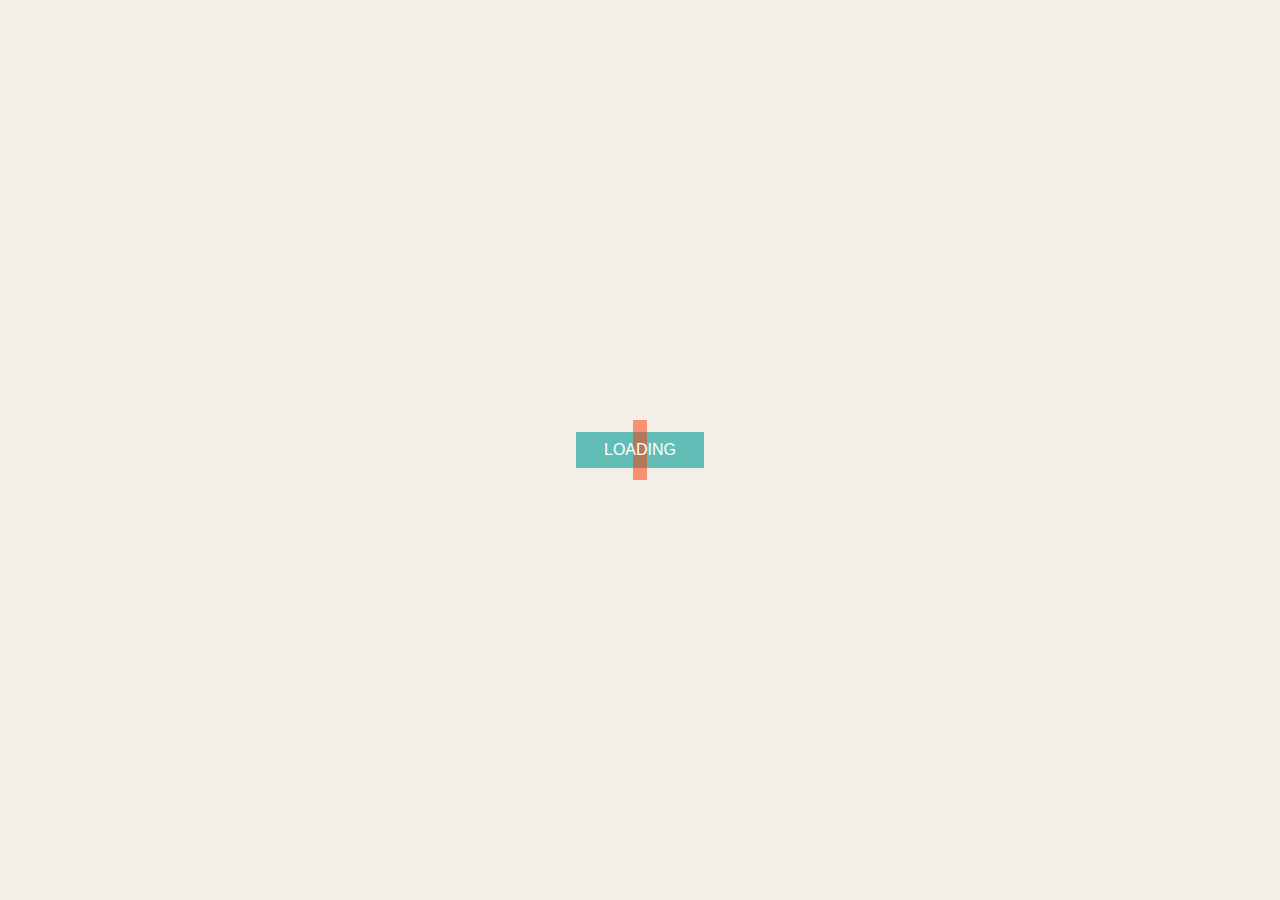
<file: loader/index.html>
<!DOCTYPE html>
<html>

<head>

  <meta charset="UTF-8">

  <title>CodePen - Loader</title>

    <style>
body {background:#f3efe8;}
.loading {
  font-family: "Arial Black", "Arial Bold", Gadget, sans-serif;
  text-transform:uppercase;

  width:150px;
  text-align:center;
  line-height:50px;

  position:absolute;
  left:0;right:0;top:50%;
  margin:auto;
  transform:translateY(-50%);
}

.loading span {
  position:relative;
  z-index:999;
  color:#fff;
}
.loading:before {
  content:'';
  background:#61bdb6;
  width:128px;
  height:36px;
  display:block;
  position:absolute;
  top:0;left:0;right:0;bottom:0;
  margin:auto;

  animation:2s loadingBefore infinite ease-in-out;
}

@keyframes loadingBefore {
  0%   {transform:translateX(-14px);}
  50%  {transform:translateX(14px);}
  100% {transform:translateX(-14px);}
}

.loading:after {
  content:'';
  background:#ff3600;
  width:14px;
  height:60px;
  display:block;
  position:absolute;
  top:0;left:0;right:0;bottom:0;
  margin:auto;
  opacity:.5;

  animation:2s loadingAfter infinite ease-in-out;
}

@keyframes loadingAfter {
  0%   {transform:translateX(-50px);}
  50%  {transform:translateX(50px);}
  100% {transform:translateX(-50px);}
}
</style>

    <script src="js/prefixfree.min.js"></script>

</head>

<body>

  <div class="loading">
  <span>Loading</span>
</div>

  <script src="js/index.js"></script>

</body>

</html>
</file>
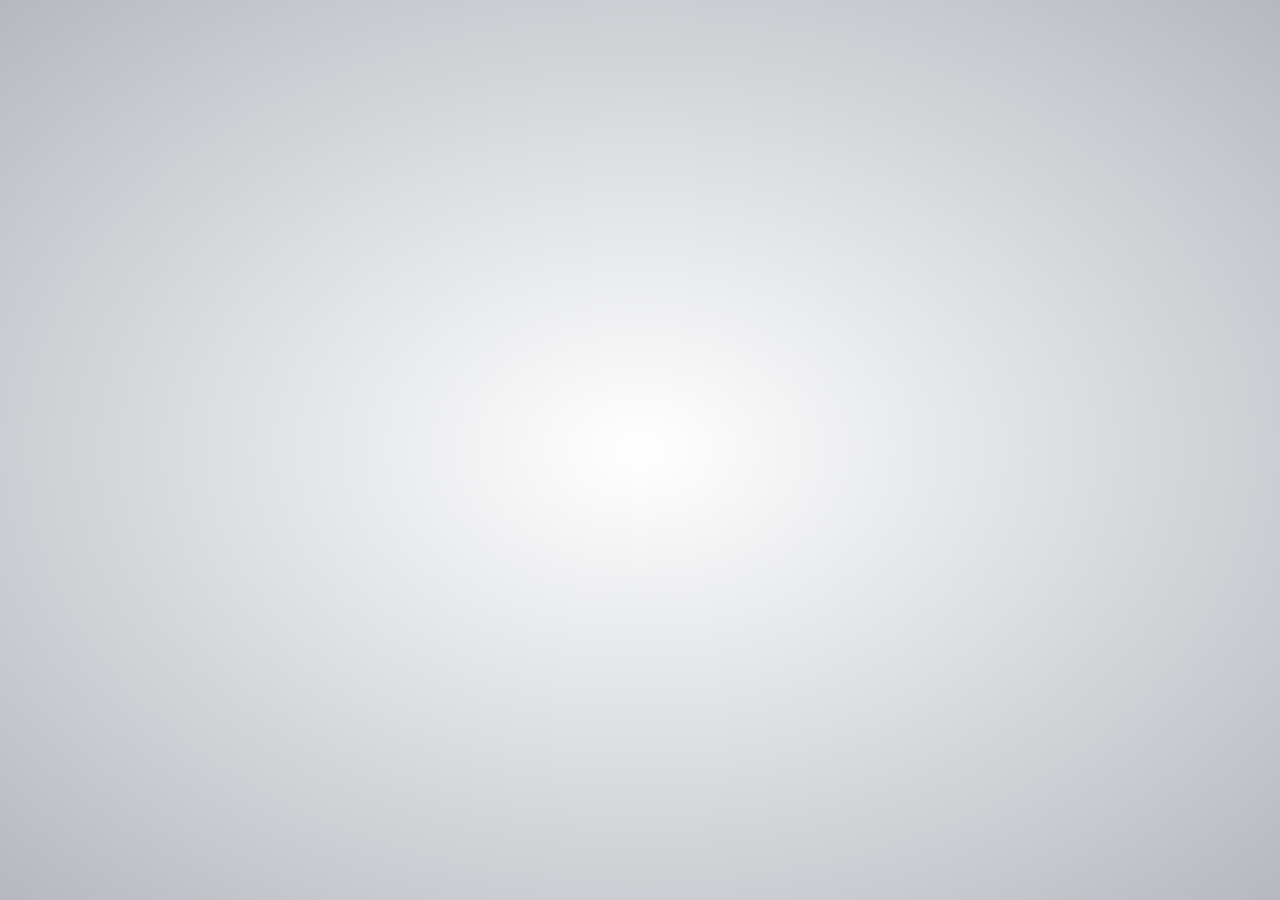
<file: logo-animation/index.html>
<!DOCTYPE html>
<html>

<head>

  <meta charset="UTF-8">

  <title>CodePen - Logo animation</title>

    <style>
html {
  box-sizing: border-box;
}

*, *:before, *:after {
  box-sizing: inherit;
}

.scene {
  background: radial-gradient(ellipse at center, #ffffff 0%, #b5b9bf 100%);
  position: fixed;
  top: 0;
  right: 0;
  bottom: 0;
  left: 0;
  margin: auto;
  overflow: hidden;
}

@keyframes scalex {
  0% {
    transform: scaleX(0);
    opacity: 0;
  }
  20% {
    opacity: 1;
  }
  100% {
    transform: scaleX(1);
  }
}
@keyframes scaley {
  0% {
    transform: scaleY(0);
    opacity: 0;
  }
  20% {
    opacity: 1;
  }
  100% {
    transform: scaleY(1);
  }
}
@keyframes scale {
  0% {
    transform: scale(0);
    opacity: 0;
  }
  20% {
    opacity: 1;
  }
  100% {
    transform: scale(1);
  }
}
.logo {
  width: 248px;
  height: 238px;
  position: absolute;
  top: 0;
  right: 0;
  bottom: 0;
  left: 0;
  margin: auto;
  z-index: 800;
  opacity: 0;
}
.logo .logo-trig {
  position: absolute;
  left: 0;
  bottom: 0;
  width: 0;
  height: 0;
  border-right: 52px solid #354459;
  border-top: 52px solid transparent;
  border-bottom: 52px solid transparent;
  animation: logo-trig 0.5s 0.25s cubic-bezier(0.23, 1, 0.32, 1) backwards paused;
}
.logo .logo-trid {
  position: absolute;
  top: 0;
  right: 0;
  width: 0;
  height: 0;
  border-left: 52px solid #354459;
  border-top: 52px solid transparent;
  border-bottom: 52px solid transparent;
  animation: logo-trid 0.5s 0.5s cubic-bezier(0.23, 1, 0.32, 1) backwards paused;
}
.logo .logo-sqg {
  position: absolute;
  top: 52px;
  left: 62px;
  width: 52px;
  height: 186px;
  background: #0c111f;
  transform: skewY(-45deg);
  transform-origin: 0 0;
  animation: logo-sq 0.5s cubic-bezier(0.23, 1, 0.32, 1) backwards paused;
}
.logo .logo-sqd {
  position: absolute;
  top: 52px;
  right: 62px;
  width: 52px;
  height: 186px;
  background: #0c111f;
  transform: skewY(-45deg);
  transform-origin: 0 100%;
  animation: logo-sq 0.5s 0.25s cubic-bezier(0.23, 1, 0.32, 1) backwards paused;
}
.logo .logo-sep {
  position: absolute;
  top: 104px;
  right: 0;
  left: 0;
  margin: auto;
  width: 6px;
  height: 40px;
  transform: skewY(-45deg);
  background: #354459;
  animation: logo-sq 0.5s 0.5s cubic-bezier(0.23, 1, 0.32, 1) backwards paused;
}
.logo.a {
  opacity: 1;
}
.logo.a .logo-trig {
  animation-play-state: running;
}
.logo.a .logo-trid {
  animation-play-state: running;
}
.logo.a .logo-sqg {
  animation-play-state: running;
}
.logo.a .logo-sqd {
  animation-play-state: running;
}
.logo.a .logo-sep {
  animation-play-state: running;
}

@keyframes logo-trig {
  0% {
    opacity: 0;
    transform: translateY(-100px);
  }
  100% {
    opacity: 1;
    transform: none;
  }
}
@keyframes logo-trid {
  0% {
    opacity: 0;
    transform: translateY(100px);
  }
  100% {
    opacity: 1;
    transform: none;
  }
}
@keyframes logo-sq {
  0% {
    transform: skewY(-45deg) scaleY(0);
  }
  100% {
    transform: skewY(-45deg) scaleY(1);
  }
}
.sq-logo {
  width: 326px;
  height: 326px;
  transform: rotate(45deg);
  position: absolute;
  top: 0;
  right: 0;
  bottom: 0;
  left: 0;
  margin: auto;
  z-index: 100;
  opacity: 0;
}
.sq-logo > * {
  position: absolute;
  top: 0;
  right: 0;
  bottom: 0;
  left: 0;
  margin: auto;
}
.sq-logo .sq--a {
  box-shadow: 0 0 0 10px #fff;
  background: #c73226;
  animation: scalex 0.5s cubic-bezier(0.86, 0, 0.07, 1) backwards paused, sqla 0.4s 0.5s cubic-bezier(0.645, 0.045, 0.355, 1) backwards paused;
  transform-origin: 0 0;
}
.sq-logo .sq--b {
  width: 310px;
  height: 310px;
  background: #fff;
  animation: scaley 0.4s 0.35s cubic-bezier(0.86, 0, 0.07, 1) backwards paused;
  transform-origin: 0 0;
}
.sq-logo.a {
  opacity: 1;
}
.sq-logo.a .sq--a {
  animation-play-state: running;
}
.sq-logo.a .sq--b {
  animation-play-state: running;
}

@keyframes sqla {
  0% {
    box-shadow: 0 0 0 0 #fff;
  }
  50% {
    box-shadow: 0 0 0 20px #fff;
  }
  100% {
    box-shadow: 0 0 0 10px #fff;
  }
}
.sr-rec1 {
  width: 376px;
  height: 376px;
  position: absolute;
  top: 0;
  right: 0;
  bottom: 0;
  left: 0;
  margin: auto;
  z-index: 90;
  opacity: 0;
}
.sr-rec1 > * {
  position: absolute;
  top: 0;
  right: 0;
  bottom: 0;
  left: 0;
  margin: auto;
}
.sr-rec1 .sq--a {
  background: #354459;
  border: 28px solid #0c111f;
  animation: srra 0.75s cubic-bezier(0.215, 0.61, 0.355, 1) backwards paused;
}
.sr-rec1 .sq--a div {
  width: 28px;
  height: 28px;
  background: #0c111f;
  position: absolute;
}
.sr-rec1 .sq--a div.sq--1 {
  top: 0;
  left: 0;
}
.sr-rec1 .sq--a div.sq--2 {
  top: 0;
  right: 0;
}
.sr-rec1 .sq--a div.sq--3 {
  right: 0;
  bottom: 0;
}
.sr-rec1 .sq--a div.sq--4 {
  bottom: 0;
  left: 0;
}
.sr-rec1 .sq--b {
  width: 356px;
  height: 356px;
  z-index: 5;
}
.sr-rec1 .sq--b div {
  position: absolute;
  background: #354459;
}
.sr-rec1 .sq--b .sq--1 {
  top: 0;
  right: 0;
  left: 0;
  height: 4px;
  animation: scalex 0.5s 0.5s cubic-bezier(0.86, 0, 0.07, 1) backwards paused;
  transform-origin: 0 50%;
}
.sr-rec1 .sq--b .sq--2 {
  top: 0;
  right: 0;
  bottom: 0;
  width: 4px;
  animation: scaley 0.5s 0.5s cubic-bezier(0.86, 0, 0.07, 1) backwards paused;
  transform-origin: 50% 0;
}
.sr-rec1 .sq--b .sq--3 {
  right: 0;
  bottom: 0;
  left: 0;
  height: 4px;
  animation: scalex 0.5s 0.5s cubic-bezier(0.86, 0, 0.07, 1) backwards paused;
  transform-origin: 100% 50%;
}
.sr-rec1 .sq--b .sq--4 {
  top: 0;
  bottom: 0;
  left: 0;
  width: 4px;
  animation: scaley 0.5s 0.5s cubic-bezier(0.86, 0, 0.07, 1) backwards paused;
  transform-origin: 50% 100%;
}
.sr-rec1.a {
  opacity: 1;
}
.sr-rec1.a .sq--a {
  animation-play-state: running;
}
.sr-rec1.a .sq--b .sq--1 {
  animation-play-state: running;
}
.sr-rec1.a .sq--b .sq--2 {
  animation-play-state: running;
}
.sr-rec1.a .sq--b .sq--3 {
  animation-play-state: running;
}
.sr-rec1.a .sq--b .sq--4 {
  animation-play-state: running;
}

@keyframes srra {
  0% {
    transform: scale(1.5);
    opacity: 0;
  }
  50% {
    transform: scale(0.75);
    opacity: 1;
  }
  75% {
    transform: scale(1.1);
    opacity: 1;
  }
  100% {
    transform: scale(1);
    opacity: 1;
  }
}
.sr-rec2 {
  width: 390px;
  height: 390px;
  transform: rotate(45deg);
  position: absolute;
  top: 0;
  right: 0;
  bottom: 0;
  left: 0;
  margin: auto;
  z-index: 80;
  opacity: 0;
}
.sr-rec2 > * {
  position: absolute;
  top: 0;
  right: 0;
  bottom: 0;
  left: 0;
  margin: auto;
}
.sr-rec2 .sq--a {
  background: #354459;
  animation: scalex 0.75s cubic-bezier(0.215, 0.61, 0.355, 1) backwards paused;
  transform-origin: 0 0;
}
.sr-rec2 .sq--b div {
  position: absolute;
  background: #0c111f;
}
.sr-rec2 .sq--b .sq--1 {
  top: 0;
  right: 0;
  left: 0;
  height: 6px;
  animation: scalex 0.5s 0.5s cubic-bezier(0.86, 0, 0.07, 1) backwards paused;
  transform-origin: 0 50%;
}
.sr-rec2 .sq--b .sq--2 {
  top: 0;
  right: 0;
  bottom: 0;
  width: 6px;
  animation: scaley 0.5s 0.5s cubic-bezier(0.86, 0, 0.07, 1) backwards paused;
  transform-origin: 50% 0;
}
.sr-rec2 .sq--b .sq--3 {
  right: 0;
  bottom: 0;
  left: 0;
  height: 6px;
  animation: scalex 0.5s 0.5s cubic-bezier(0.86, 0, 0.07, 1) backwards paused;
  transform-origin: 100% 50%;
}
.sr-rec2 .sq--b .sq--4 {
  top: 0;
  bottom: 0;
  left: 0;
  width: 6px;
  animation: scaley 0.5s 0.5s cubic-bezier(0.86, 0, 0.07, 1) backwards paused;
  transform-origin: 50% 100%;
}
.sr-rec2 .sq--c {
  width: 370px;
  height: 370px;
}
.sr-rec2 .sq--c div {
  position: absolute;
  background: #c73226;
}
.sr-rec2 .sq--c .sq--1 {
  top: 0;
  right: 0;
  left: 0;
  height: 2px;
  animation: scalex 0.5s 0.5s cubic-bezier(0.86, 0, 0.07, 1) backwards paused;
  transform-origin: 0 50%;
}
.sr-rec2 .sq--c .sq--2 {
  top: 0;
  right: 0;
  bottom: 0;
  width: 2px;
  animation: scaley 0.5s 0.5s cubic-bezier(0.86, 0, 0.07, 1) backwards paused;
  transform-origin: 50% 0;
}
.sr-rec2 .sq--c .sq--3 {
  right: 0;
  bottom: 0;
  left: 0;
  height: 2px;
  animation: scalex 0.5s 0.5s cubic-bezier(0.86, 0, 0.07, 1) backwards paused;
  transform-origin: 100% 50%;
}
.sr-rec2 .sq--c .sq--4 {
  top: 0;
  bottom: 0;
  left: 0;
  width: 2px;
  animation: scaley 0.5s 0.5s cubic-bezier(0.86, 0, 0.07, 1) backwards paused;
  transform-origin: 50% 100%;
}
.sr-rec2 .sq--d {
  width: 356px;
  height: 356px;
}
.sr-rec2 .sq--d .sq--dd {
  position: absolute;
  width: 100%;
  height: 100%;
}
.sr-rec2 .sq--d .sq--dd.sq--d1 {
  transform: rotate(0deg);
}
.sr-rec2 .sq--d .sq--dd.sq--d2 {
  transform: rotate(90deg);
}
.sr-rec2 .sq--d .sq--dd.sq--d3 {
  transform: rotate(180deg);
}
.sr-rec2 .sq--d .sq--dd.sq--d4 {
  transform: rotate(270deg);
}
.sr-rec2 .sq--d .sq--dd div {
  width: 18px;
  height: 18px;
  background: #e5e5e5;
  position: absolute;
  top: 0;
  left: 0;
  opacity: 0;
  transform: translateY(50px) scale(0);
}
.sr-rec2 .sq--d .sq--dd div:nth-child(1) {
  transition: 0.5s 0.765s cubic-bezier(0.545, 2, 0.47, 0.82);
  left: 0px;
}
.sr-rec2 .sq--d .sq--dd div:nth-child(2) {
  transition: 0.5s 0.78s cubic-bezier(0.545, 2, 0.47, 0.82);
  left: 26px;
}
.sr-rec2 .sq--d .sq--dd div:nth-child(3) {
  transition: 0.5s 0.795s cubic-bezier(0.545, 2, 0.47, 0.82);
  left: 52px;
}
.sr-rec2 .sq--d .sq--dd div:nth-child(4) {
  transition: 0.5s 0.81s cubic-bezier(0.545, 2, 0.47, 0.82);
  left: 78px;
}
.sr-rec2 .sq--d .sq--dd div:nth-child(5) {
  transition: 0.5s 0.825s cubic-bezier(0.545, 2, 0.47, 0.82);
  left: 104px;
}
.sr-rec2 .sq--d .sq--dd div:nth-child(6) {
  transition: 0.5s 0.84s cubic-bezier(0.545, 2, 0.47, 0.82);
  left: 130px;
}
.sr-rec2 .sq--d .sq--dd div:nth-child(7) {
  transition: 0.5s 0.855s cubic-bezier(0.545, 2, 0.47, 0.82);
  left: 156px;
}
.sr-rec2 .sq--d .sq--dd div:nth-child(8) {
  transition: 0.5s 0.87s cubic-bezier(0.545, 2, 0.47, 0.82);
  left: 182px;
}
.sr-rec2 .sq--d .sq--dd div:nth-child(9) {
  transition: 0.5s 0.885s cubic-bezier(0.545, 2, 0.47, 0.82);
  left: 208px;
}
.sr-rec2 .sq--d .sq--dd div:nth-child(10) {
  transition: 0.5s 0.9s cubic-bezier(0.545, 2, 0.47, 0.82);
  left: 234px;
}
.sr-rec2 .sq--d .sq--dd div:nth-child(11) {
  transition: 0.5s 0.915s cubic-bezier(0.545, 2, 0.47, 0.82);
  left: 260px;
}
.sr-rec2 .sq--d .sq--dd div:nth-child(12) {
  transition: 0.5s 0.93s cubic-bezier(0.545, 2, 0.47, 0.82);
  left: 286px;
}
.sr-rec2 .sq--d .sq--dd div:nth-child(13) {
  transition: 0.5s 0.945s cubic-bezier(0.545, 2, 0.47, 0.82);
  left: 312px;
}
.sr-rec2 .sq--d .sq--dd div:nth-child(14) {
  transition: 0.5s 0.96s cubic-bezier(0.545, 2, 0.47, 0.82);
  left: 338px;
}
.sr-rec2.a {
  opacity: 1;
}
.sr-rec2.a .sq--a {
  animation-play-state: running;
}
.sr-rec2.a .sq--b .sq--1 {
  animation-play-state: running;
}
.sr-rec2.a .sq--b .sq--2 {
  animation-play-state: running;
}
.sr-rec2.a .sq--b .sq--3 {
  animation-play-state: running;
}
.sr-rec2.a .sq--b .sq--4 {
  animation-play-state: running;
}
.sr-rec2.a .sq--c .sq--1 {
  animation-play-state: running;
}
.sr-rec2.a .sq--c .sq--2 {
  animation-play-state: running;
}
.sr-rec2.a .sq--c .sq--3 {
  animation-play-state: running;
}
.sr-rec2.a .sq--c .sq--4 {
  animation-play-state: running;
}
.sr-rec2.a .sq--d .sq--dd div {
  transform: translateY(0) scale(1);
  opacity: 1;
}

.sr-rec3 {
  width: 476px;
  height: 476px;
  position: absolute;
  top: 0;
  right: 0;
  bottom: 0;
  left: 0;
  margin: auto;
  z-index: 70;
  transition: 0.25s cubic-bezier(0.215, 0.61, 0.355, 1);
  opacity: 0;
}
.sr-rec3 > * {
  position: absolute;
  top: 0;
  right: 0;
  bottom: 0;
  left: 0;
  margin: auto;
}
.sr-rec3 .sq--a {
  background: #354459;
  animation: scalex 1s cubic-bezier(0.215, 0.61, 0.355, 1) backwards paused;
  transform-origin: 0 0;
}
.sr-rec3 .sq--b div {
  position: absolute;
  background: #0c111f;
}
.sr-rec3 .sq--b .sq--1 {
  top: 0;
  right: 0;
  left: 0;
  height: 10px;
  animation: scalex 0.75s 0.5s cubic-bezier(0.86, 0, 0.07, 1) backwards paused;
  transform-origin: 0 50%;
}
.sr-rec3 .sq--b .sq--2 {
  top: 0;
  right: 0;
  bottom: 0;
  width: 10px;
  animation: scaley 0.75s 0.5s cubic-bezier(0.86, 0, 0.07, 1) backwards paused;
  transform-origin: 50% 0;
}
.sr-rec3 .sq--b .sq--3 {
  right: 0;
  bottom: 0;
  left: 0;
  height: 10px;
  animation: scalex 0.75s 0.5s cubic-bezier(0.86, 0, 0.07, 1) backwards paused;
  transform-origin: 100% 50%;
}
.sr-rec3 .sq--b .sq--4 {
  top: 0;
  bottom: 0;
  left: 0;
  width: 10px;
  animation: scaley 0.75s 0.5s cubic-bezier(0.86, 0, 0.07, 1) backwards paused;
  transform-origin: 50% 100%;
}
.sr-rec3 .sq--c {
  width: 446px;
  height: 446px;
}
.sr-rec3 .sq--c div {
  position: absolute;
  background: #c73226;
}
.sr-rec3 .sq--c .sq--1 {
  top: 0;
  right: 0;
  left: 0;
  height: 2px;
  animation: scalex 0.75s 0.5s cubic-bezier(0.86, 0, 0.07, 1) backwards paused;
  transform-origin: 0 50%;
}
.sr-rec3 .sq--c .sq--2 {
  top: 0;
  right: 0;
  bottom: 0;
  width: 2px;
  animation: scaley 0.75s 0.5s cubic-bezier(0.86, 0, 0.07, 1) backwards paused;
  transform-origin: 50% 0;
}
.sr-rec3 .sq--c .sq--3 {
  right: 0;
  bottom: 0;
  left: 0;
  height: 2px;
  animation: scalex 0.75s 0.5s cubic-bezier(0.86, 0, 0.07, 1) backwards paused;
  transform-origin: 100% 50%;
}
.sr-rec3 .sq--c .sq--4 {
  top: 0;
  bottom: 0;
  left: 0;
  width: 2px;
  animation: scaley 0.75s 0.5s cubic-bezier(0.86, 0, 0.07, 1) backwards paused;
  transform-origin: 50% 100%;
}
.sr-rec3 .sq--d {
  width: 430px;
  height: 430px;
}
.sr-rec3 .sq--d .sq--dd {
  position: absolute;
  width: 100%;
  height: 100%;
}
.sr-rec3 .sq--d .sq--dd.sq--d1 {
  transform: rotate(0deg);
}
.sr-rec3 .sq--d .sq--dd.sq--d2 {
  transform: rotate(90deg);
}
.sr-rec3 .sq--d .sq--dd.sq--d3 {
  transform: rotate(180deg);
}
.sr-rec3 .sq--d .sq--dd.sq--d4 {
  transform: rotate(270deg);
}
.sr-rec3 .sq--d .sq--dd div {
  width: 24px;
  height: 24px;
  background: #e5e5e5;
  position: absolute;
  top: 0;
  left: 0;
  transform: translateY(50px) scale(0);
}
.sr-rec3 .sq--d .sq--dd div:nth-child(1) {
  transition: 0.5s 0.765s cubic-bezier(0.545, 2, 0.47, 0.82);
  left: 0px;
}
.sr-rec3 .sq--d .sq--dd div:nth-child(2) {
  transition: 0.5s 0.78s cubic-bezier(0.545, 2, 0.47, 0.82);
  left: 29px;
}
.sr-rec3 .sq--d .sq--dd div:nth-child(3) {
  transition: 0.5s 0.795s cubic-bezier(0.545, 2, 0.47, 0.82);
  left: 58px;
}
.sr-rec3 .sq--d .sq--dd div:nth-child(4) {
  transition: 0.5s 0.81s cubic-bezier(0.545, 2, 0.47, 0.82);
  left: 87px;
}
.sr-rec3 .sq--d .sq--dd div:nth-child(5) {
  transition: 0.5s 0.825s cubic-bezier(0.545, 2, 0.47, 0.82);
  left: 116px;
}
.sr-rec3 .sq--d .sq--dd div:nth-child(6) {
  transition: 0.5s 0.84s cubic-bezier(0.545, 2, 0.47, 0.82);
  left: 145px;
}
.sr-rec3 .sq--d .sq--dd div:nth-child(7) {
  transition: 0.5s 0.855s cubic-bezier(0.545, 2, 0.47, 0.82);
  left: 174px;
}
.sr-rec3 .sq--d .sq--dd div:nth-child(8) {
  transition: 0.5s 0.87s cubic-bezier(0.545, 2, 0.47, 0.82);
  left: 203px;
}
.sr-rec3 .sq--d .sq--dd div:nth-child(9) {
  transition: 0.5s 0.885s cubic-bezier(0.545, 2, 0.47, 0.82);
  left: 232px;
}
.sr-rec3 .sq--d .sq--dd div:nth-child(10) {
  transition: 0.5s 0.9s cubic-bezier(0.545, 2, 0.47, 0.82);
  left: 261px;
}
.sr-rec3 .sq--d .sq--dd div:nth-child(11) {
  transition: 0.5s 0.915s cubic-bezier(0.545, 2, 0.47, 0.82);
  left: 290px;
}
.sr-rec3 .sq--d .sq--dd div:nth-child(12) {
  transition: 0.5s 0.93s cubic-bezier(0.545, 2, 0.47, 0.82);
  left: 319px;
}
.sr-rec3 .sq--d .sq--dd div:nth-child(13) {
  transition: 0.5s 0.945s cubic-bezier(0.545, 2, 0.47, 0.82);
  left: 348px;
}
.sr-rec3 .sq--d .sq--dd div:nth-child(14) {
  transition: 0.5s 0.96s cubic-bezier(0.545, 2, 0.47, 0.82);
  left: 377px;
}
.sr-rec3 .sq--d .sq--dd div:nth-child(15) {
  transition: 0.5s 0.975s cubic-bezier(0.545, 2, 0.47, 0.82);
  left: 406px;
}
.sr-rec3.a {
  opacity: 1;
}
.sr-rec3.a .sq--a {
  animation-play-state: running;
}
.sr-rec3.a .sq--b .sq--1 {
  animation-play-state: running;
}
.sr-rec3.a .sq--b .sq--2 {
  animation-play-state: running;
}
.sr-rec3.a .sq--b .sq--3 {
  animation-play-state: running;
}
.sr-rec3.a .sq--b .sq--4 {
  animation-play-state: running;
}
.sr-rec3.a .sq--c .sq--1 {
  animation-play-state: running;
}
.sr-rec3.a .sq--c .sq--2 {
  animation-play-state: running;
}
.sr-rec3.a .sq--c .sq--3 {
  animation-play-state: running;
}
.sr-rec3.a .sq--c .sq--4 {
  animation-play-state: running;
}
.sr-rec3.a .sq--d .sq--dd div {
  transform: translateY(0) scale(1);
}

.sr-rec4 {
  width: 464px;
  height: 464px;
  position: absolute;
  top: 0;
  right: 0;
  bottom: 0;
  left: 0;
  margin: auto;
  z-index: 60;
  transform: rotate(45deg);
  opacity: 0;
}
.sr-rec4 > * {
  position: absolute;
  top: 0;
  right: 0;
  bottom: 0;
  left: 0;
  margin: auto;
}
.sr-rec4 .sq--a {
  background: #c73226;
  animation: scalex 0.75s cubic-bezier(0.86, 0, 0.07, 1) backwards paused;
  transform-origin: 100% 100%;
}
.sr-rec4 .sq--b {
  width: 452px;
  height: 452px;
  background: #1e2839;
  animation: scaley 0.75s 0.5s cubic-bezier(0.86, 0, 0.07, 1) backwards paused;
  transform-origin: 100% 100%;
}
.sr-rec4 .sq--c {
  width: 424px;
  height: 424px;
}
.sr-rec4 .sq--c .sq--cc {
  position: absolute;
  width: 36px;
  height: 36px;
}
.sr-rec4 .sq--c .sq--cc.sq--c1 {
  top: 0;
  right: 0;
}
.sr-rec4 .sq--c .sq--cc.sq--c2 {
  right: 0;
  bottom: 0;
}
.sr-rec4 .sq--c .sq--cc.sq--c3 {
  bottom: 0;
  left: 0;
}
.sr-rec4 .sq--c .sq--cc .sq--cc1 {
  position: absolute;
  top: 0;
  right: 0;
  bottom: 0;
  left: 0;
  margin: auto;
  width: 36px;
  height: 36px;
  border: 4px solid #c73226;
}
.sr-rec4 .sq--c .sq--cc .sq--cc2 {
  position: absolute;
  top: 0;
  right: 0;
  bottom: 0;
  left: 0;
  margin: auto;
  width: 20px;
  height: 20px;
  background: #e5e5e5;
}
.sr-rec4 .sq--c .sq--cc.sq--c1 .sq--cc1 {
  animation: scale 0.75s 0.1s cubic-bezier(0.545, 2, 0.47, 0.82) backwards paused;
}
.sr-rec4 .sq--c .sq--cc.sq--c1 .sq--cc2 {
  animation: scale 0.75s 0.6s cubic-bezier(0.545, 2, 0.47, 0.82) backwards paused;
}
.sr-rec4 .sq--c .sq--cc.sq--c2 .sq--cc1 {
  animation: scale 0.75s 0.35s cubic-bezier(0.545, 2, 0.47, 0.82) backwards paused;
}
.sr-rec4 .sq--c .sq--cc.sq--c2 .sq--cc2 {
  animation: scale 0.75s 0.85s cubic-bezier(0.545, 2, 0.47, 0.82) backwards paused;
}
.sr-rec4 .sq--c .sq--cc.sq--c3 .sq--cc1 {
  animation: scale 0.75s 0.6s cubic-bezier(0.545, 2, 0.47, 0.82) backwards paused;
}
.sr-rec4 .sq--c .sq--cc.sq--c3 .sq--cc2 {
  animation: scale 0.75s 1.1s cubic-bezier(0.545, 2, 0.47, 0.82) backwards paused;
}
.sr-rec4.a {
  opacity: 1;
}
.sr-rec4.a .sq--a {
  animation-play-state: running;
}
.sr-rec4.a .sq--b {
  animation-play-state: running;
}
.sr-rec4.a .sq--c .sq--cc .sq--cc1 {
  animation-play-state: running;
}
.sr-rec4.a .sq--c .sq--cc .sq--cc2 {
  animation-play-state: running;
}

.str {
  width: 586px;
  height: 586px;
  position: absolute;
  top: 0;
  right: 0;
  bottom: 0;
  left: 0;
  margin: auto;
  z-index: 50;
  overflow: hidden;
  opacity: 0;
}
.str > * {
  position: absolute;
  top: 0;
  right: 0;
  bottom: 0;
  left: 0;
  margin: auto;
}
.str .st--st {
  position: absolute;
  top: 0;
  right: 0;
  width: 352px;
  height: 100%;
}
.str .st--st.st--a {
  transform: rotate(45deg);
}
.str .st--st.st--b {
  transform: rotate(-135deg);
}
.str .st--st div {
  height: 6px;
  width: 100%;
  background: #c73226;
  position: absolute;
  left: 0;
  right: 0;
  transform-origin: 100% 0;
}
.str .st--st div:nth-child(1) {
  top: 0;
}
.str .st--st div:nth-child(2) {
  top: 12px;
}
.str .st--st div:nth-child(3) {
  top: 24px;
}
.str .st--st.st--a div:nth-child(1) {
  animation: scalex 2s 0.1s cubic-bezier(0.86, 0, 0.07, 1) backwards paused;
}
.str .st--st.st--a div:nth-child(2) {
  animation: scalex 2s 0.2s cubic-bezier(0.86, 0, 0.07, 1) backwards paused;
}
.str .st--st.st--a div:nth-child(3) {
  animation: scalex 2s 0.3s cubic-bezier(0.86, 0, 0.07, 1) backwards paused;
}
.str .st--st.st--b div:nth-child(1) {
  animation: scalex 2s 0.1s cubic-bezier(0.86, 0, 0.07, 1) backwards paused;
}
.str .st--st.st--b div:nth-child(2) {
  animation: scalex 2s 0.2s cubic-bezier(0.86, 0, 0.07, 1) backwards paused;
}
.str .st--st.st--b div:nth-child(3) {
  animation: scalex 2s 0.3s cubic-bezier(0.86, 0, 0.07, 1) backwards paused;
}
.str.a {
  opacity: 1;
}
.str.a .st--st.st--a div {
  animation-play-state: running;
}
.str.a .st--st.st--b div {
  animation-play-state: running;
}

</style>

    <script src="js/prefixfree.min.js"></script>

</head>

<body>

  <div class="scene">

  <div data-launch="2000" class="aaa str">
    <div class="st--st st--a">
      <div class="st--aa1"></div>
      <div class="st--aa2"></div>
      <div class="st--aa3"></div>
    </div>
    <div class="st--st st--b">
      <div class="st--aa1"></div>
      <div class="st--aa2"></div>
      <div class="st--aa3"></div>
    </div>
  </div>

  <div data-launch="1800" class="aaa sr-rec4">
    <div class="sq--a"></div>
    <div class="sq--b"></div>
    <div class="sq--c">
      <div class="sq--cc sq--c1">
        <div class="sq--cc1"></div>
        <div class="sq--cc2"></div>
      </div>
      <div class="sq--cc sq--c2">
        <div class="sq--cc1"></div>
        <div class="sq--cc2"></div>
      </div>
      <div class="sq--cc sq--c3">
        <div class="sq--cc1"></div>
        <div class="sq--cc2"></div>
      </div>
    </div>
  </div>

  <div data-launch="1300" class="aaa sr-rec3">
    <div class="sq--a"></div>
    <div class="sq--b">
      <div class="sq--1"></div>
      <div class="sq--2"></div>
      <div class="sq--3"></div>
      <div class="sq--4"></div>
    </div>
    <div class="sq--c">
      <div class="sq--1"></div>
      <div class="sq--2"></div>
      <div class="sq--3"></div>
      <div class="sq--4"></div>
    </div>
    <div id="sq" class="sq--d">
      <div class="sq--dd sq--d1">
        <div></div><div></div><div></div><div></div><div></div><div></div><div></div><div></div><div></div><div></div><div></div><div></div><div></div><div></div><div></div>
      </div>
      <div class="sq--dd sq--d2">
        <div></div><div></div><div></div><div></div><div></div><div></div><div></div><div></div><div></div><div></div><div></div><div></div><div></div><div></div><div></div>
      </div>
      <div class="sq--dd sq--d3">
        <div></div><div></div><div></div><div></div><div></div><div></div><div></div><div></div><div></div><div></div><div></div><div></div><div></div><div></div><div></div>
      </div>
      <div class="sq--dd sq--d4">
        <div></div><div></div><div></div><div></div><div></div><div></div><div></div><div></div><div></div><div></div><div></div><div></div><div></div><div></div><div></div>
      </div>
    </div>
  </div>

  <div data-launch="1000" class="aaa sr-rec2">
    <div class="sq--a"></div>
    <div class="sq--b">
      <div class="sq--1"></div>
      <div class="sq--2"></div>
      <div class="sq--3"></div>
      <div class="sq--4"></div>
    </div>
    <div class="sq--c">
      <div class="sq--1"></div>
      <div class="sq--2"></div>
      <div class="sq--3"></div>
      <div class="sq--4"></div>
    </div>
    <div id="sq" class="sq--d">
      <div class="sq--dd sq--d1">
        <div></div><div></div><div></div><div></div><div></div><div></div><div></div><div></div><div></div><div></div><div></div><div></div><div></div>
      </div>
      <div class="sq--dd sq--d2">
        <div></div><div></div><div></div><div></div><div></div><div></div><div></div><div></div><div></div><div></div><div></div><div></div><div></div>
      </div>
      <div class="sq--dd sq--d3">
        <div></div><div></div><div></div><div></div><div></div><div></div><div></div><div></div><div></div><div></div><div></div><div></div><div></div>
      </div>
      <div class="sq--dd sq--d4">
        <div></div><div></div><div></div><div></div><div></div><div></div><div></div><div></div><div></div><div></div><div></div><div></div><div></div>
      </div>
    </div>
  </div>

  <div data-launch="700" class="aaa sr-rec1">
    <div class="sq--a">
      <div class="sq--1"></div>
      <div class="sq--2"></div>
      <div class="sq--3"></div>
      <div class="sq--4"></div>
    </div>
    <div class="sq--b">
      <div class="sq--1"></div>
      <div class="sq--2"></div>
      <div class="sq--3"></div>
      <div class="sq--4"></div>
    </div>
  </div>

  <div data-launch="500" class="aaa sq-logo">
    <div class="sq--a"></div>
    <div class="sq--b"></div>
  </div>

  <div data-launch="300" class="aaa logo">
    <div class="logo-trig"></div>
    <div class="logo-sqg"></div>
    <div class="logo-sep"></div>
    <div class="logo-sqd"></div>
    <div class="logo-trid"></div>
  </div>

</div>

  <script src='http://codepen.io/assets/libs/fullpage/jquery.js'></script>

  <script src="js/index.js"></script>

</body>

</html>
</file>
<file: codepen_NPywRV/css/style.css>
@import url(http://fonts.googleapis.com/css?family=League+Script|Josefin+Slab);
html {
  height: 100%;
  width: 100%;
}
html * {
  transition: all 1s cubic-bezier(0.455, 0.03, 0.515, 0.955);
}

body {
  height: 100%;
  width: 100%;
  position: relative;
  font-family: "Josefin Slab", cursive;
  text-transform: uppercase;
  background: url("http://opi.com/sites/default/files/collection-fiftyshades-gallery_0.jpg") no-repeat 0 0 transparent;
  background-size: cover;
  overflow: hidden;
}

div {
  position: absolute;
  height: 100%;
  width: 100%;
  top: 0;
  bottom: 0;
  left: 0;
  right: 0;
  box-shadow: inset 0px 0px 10px rgba(0, 0, 0, 0.2);
}

h1, .fa {
  font-size: 3em !important;
  text-align: center;
  top: 40%;
  position: relative;
}

.fa {
  font-size: 10em !important;
  display: block;
}

.up {
  top: -10000px;
}

.down {
  top: 10000px;
}

.right {
  left: -10000px;
}

.left {
  left: 10000px;
}

.red {
  background: #9C0000;
  color: white !important;
}

.green {
  background: green;
}

.blue {
  background: blue;
}

.purple {
  background: purple;
}

.pink {
  background: pink;
}

.yellow {
  background: yellow;
}

.white {
  background: white;
  color: #9C0000 !important;
}
</file>
